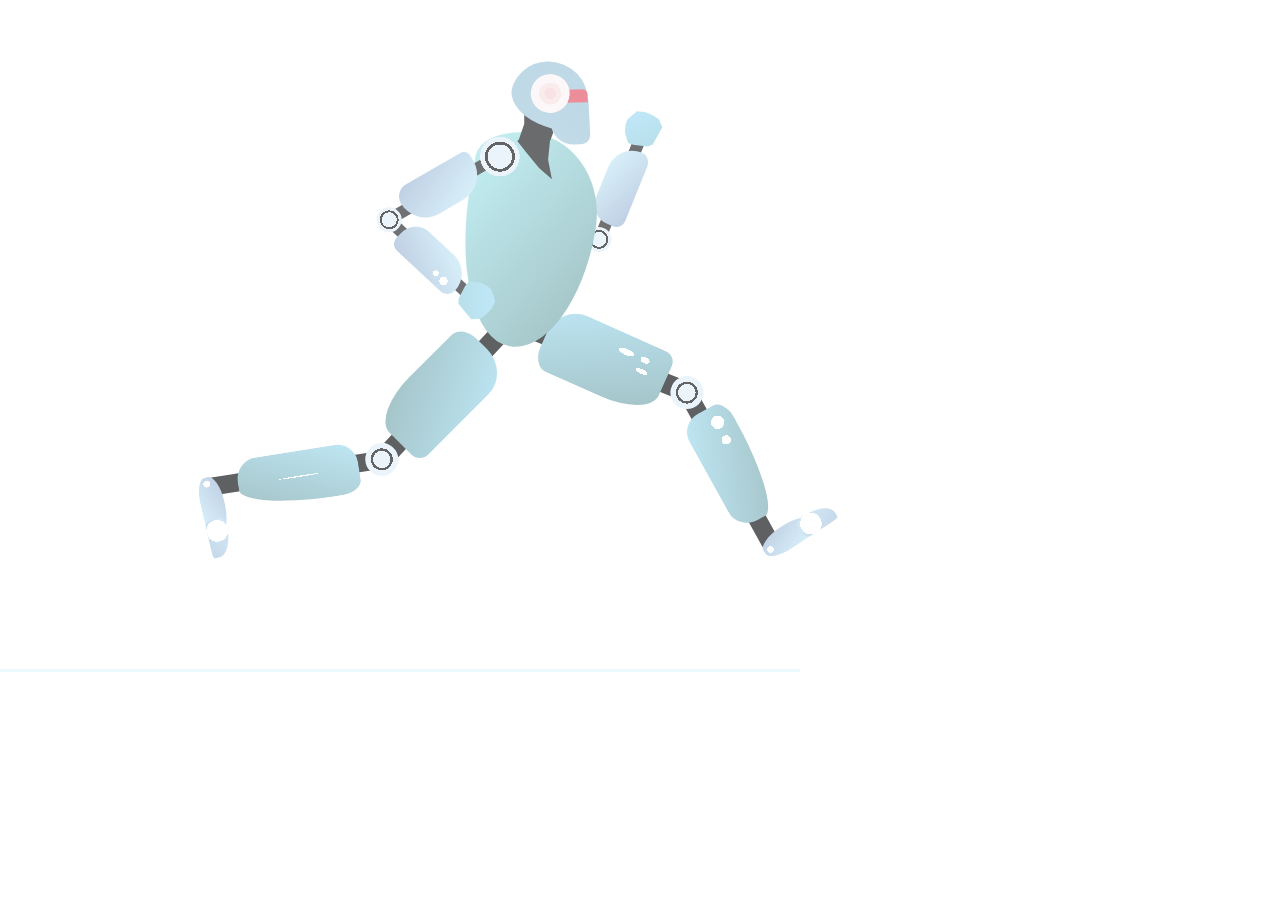
<file: 01_Humanoid/index.html>
<!DOCTYPE html>
<html lang="en">

<head>
  <meta charset="UTF-8">
  <meta http-equiv="X-UA-Compatible" content="IE=edge">
  <meta name="viewport" content="width=device-width, initial-scale=1.0">
  <link rel="stylesheet" href="./style.css">
  <link rel="stylesheet" href="./animation.css">
  <title>Humanoid Run Cycle</title>
</head>

<body class="page">
  <div class="frame">
    <div class="floor"></div>

    <div class="humanoid">
      <div class="humanoid__shoulder_right">
        <div class="humanoid__arm_right">
          <div class="humanoid__wrist_right"></div>
        </div>
      </div>

      <div class="humanoid__leg_right">
        <div class="humanoid__shin_right">
          <div class="humanoid__foot_right"></div>
        </div>
      </div>

      <div class="humanoid__leg_left">
        <div class="humanoid__shin_left">
          <div class="humanoid__foot_left"></div>
        </div>
      </div>

      <div class="humanoid__head">
        <div class="humanoid__helmet"></div>
        <div class="humanoid__visor"></div>
      </div>

      <div class="humanoid__shoulder_left">
        <div class="humanoid__arm_left">
          <div class="humanoid__wrist_left"></div>
        </div>
      </div>

    </div>
  </div>

</body>

</html>
</file>
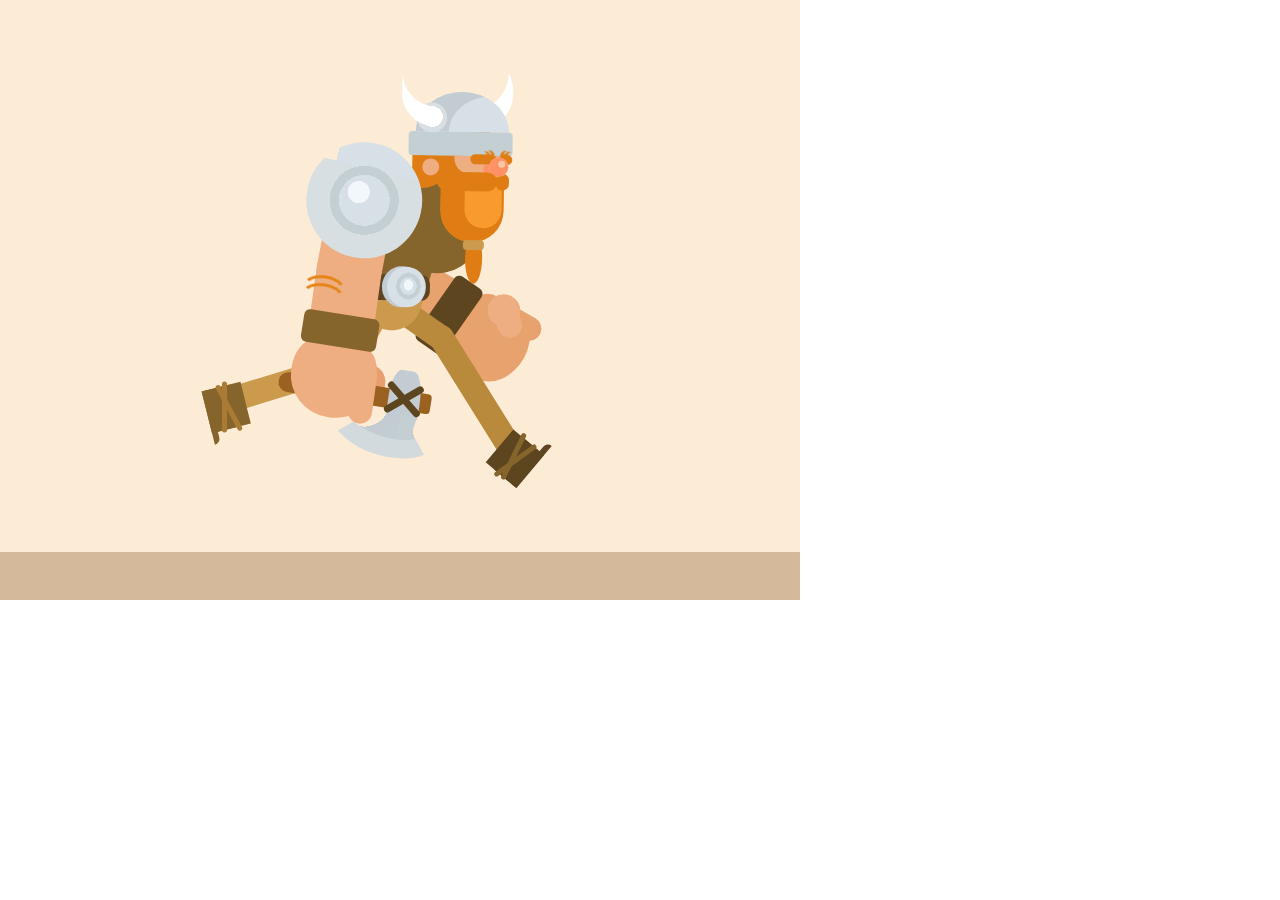
<file: 01_Viking/index.html>
<!DOCTYPE html>
<html lang="en">
  <head>
    <meta charset="UTF-8" />
    <meta http-equiv="X-UA-Compatible" content="IE=edge" />
    <meta name="viewport" content="width=device-width, initial-scale=1.0" />
    <link rel="stylesheet" href="./style.css" />
    <link rel="stylesheet" href="./animation.css" />
    <title>Viking</title>
  </head>

  <body class="page">
    <div class="frame">
      <div class="forest"></div>
      <div class="ground"></div>

      <div class="viking">
        <div class="viking__shoulder_right">
          <div class="viking__arm_right">
            <div class="viking__hand_right"></div>
          </div>
        </div>

        <div class="viking__leg_right">
          <div class="viking__shin_right">
            <div class="viking__foot_right">
              <div></div>
            </div>
          </div>
        </div>

        <div class="viking__leg_left">
          <div class="viking__shin_left">
            <div class="viking__foot_left">
              <div></div>
            </div>
          </div>
        </div>

        <div class="viking__belt"></div>

        <div class="viking__head">
          <div class="viking__beard">
            <div></div>
          </div>
          <div class="viking__helmet">
            <div></div>
          </div>
          <div class="viking__face">
            <div class="viking__brows"></div>
          </div>
        </div>

        <div class="viking__shoulder_left">
          <div class="viking__arm_left">
            <div class="viking__hand_left">
              <div class="viking__axe">
                <div></div>
              </div>
            </div>
          </div>
        </div>
      </div>
    </div>
  </body>
</html>
</file>
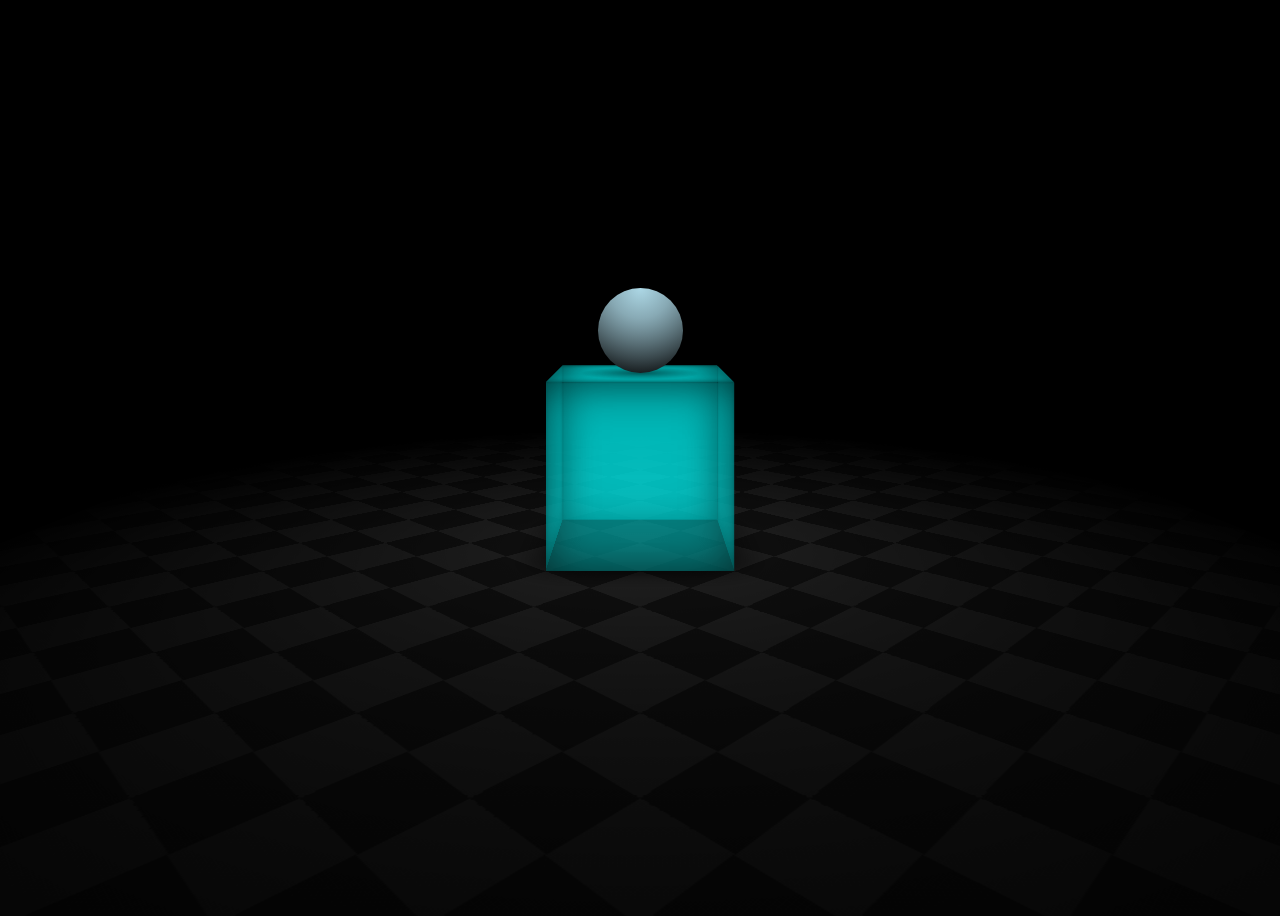
<file: 03_Figures/index.html>
<!DOCTYPE html>
<html class="page" lang="en">

<head>
  <meta charset="UTF-8">
  <meta http-equiv="X-UA-Compatible" content="IE=edge">
  <meta name="viewport" content="width=device-width, initial-scale=1.0">
  <title>3D Figures</title>
  <link rel="stylesheet" href="style.css">
</head>

<body class="page__body">
  <div class="frame">
    <div class="floor"></div>
    <div class="ball"></div>
    <div class="cube">
      <div class="front"></div>
      <div class="back"></div>
      <div class="left"></div>
      <div class="right"></div>
      <div class="top">
        <div class="ball-shadow"></div>
      </div>
      <div class="bottom"></div>
    </div>
  </div>
</body>

</html>
</file>
<file: 01_Humanoid/style.css>
* {
  padding: 0;
  margin: 0;
}

.frame {
  width: 800px;
  height: 672px;
  position: relative;
  --animation: 1.4s ease infinite;
}

.frame *,
.frame *::before,
.frame *::after {
  position: absolute;
  content: '';
}

.floor {
  top: auto;
  bottom: 0px;
  left: 0;
  width: 100%;
  height: 3px;
  background: #edfafd;
}

/* Body -start- */

.humanoid {
  top: 132px;
  left: 443px;
  width: 131px;
  height: 214px;
  transform-origin: bottom center;
  transform: rotate(10deg);
  animation: humanoid var(--animation);
}

.humanoid::before {
  top: 0;
  left: 0;
  width: 100%;
  height: 100%;
  background: linear-gradient(to right bottom, #c4f1f5, #a1c0c3);
  border-radius: 60px 79px 68px 70px / 35px 90px 134px 163px;
}

/* .humanoid::after {
  top: -98px;
  left: 0;
  width: 100%;
  height: 70%;
  background: #fff;
  border-radius: 74% 5% 50% 29% / 106% 43% 28% 0%;
  transform: rotate(279deg);
} */

/* Body -end- */

/* Hand left -start- */

.humanoid__shoulder_left {
  top: 27px;
  left: 19px;
  width: 12px;
  height: 135px;
  background: #6f7173;
  border-radius: 99em;
  transform-origin: top center;
  transform: rotate(50deg);
  animation: humanoidShoulderLeft var(--animation);
}

.humanoid__shoulder_left::before {
  top: 27px;
  left: -16px;
  width: 42px;
  height: 84px;
  border-radius: 10px 37px 36px 18px;
  background: linear-gradient(to left bottom, #dbf4fc, #becee3);
}

.humanoid__shoulder_left::after {
  top: -18px;
  left: -13px;
  width: 40px;
  height: 40px;
  border-radius: 50%;
  transform-origin: 20px 20px;
  background:
  radial-gradient(#ebf4fb 43%, #626465 43%, #626465 53%, transparent 0%),
  radial-gradient(#ebf4fb 70%, transparent 0%);
}

.humanoid__arm_left {
  top: 124px;
  left: 0px;
  width: 12px;
  height: 124px;
  background: #6f7173;
  border-radius: 99em;
  transform-origin: 6px 6px;
  transform: rotate(-107deg);
  animation: humanoidArmLeft var(--animation);
}

.humanoid__arm_left::before {
  top: 24px;
  left: -11px;
  width: 36px;
  height: 79px;
  border-radius: 10px 22px 27px 11px;
  background:
  radial-gradient(circle at 27% 81%, #fff 6%, transparent 0%),
  radial-gradient(circle at 28% 67%, #fff 5%, transparent 0%),
  linear-gradient(to left top, #dbf4fc, #becee3);
}

.humanoid__arm_left::after {
  top: -6px;
  left: -6px;
  width: 25px;
  height: 25px;
  border-radius: 50%;
  transform-origin: 20px 20px;
  background:
  radial-gradient(#ebf4fb 42%, #626465 42%, #626465 53%, transparent 0%),
  radial-gradient(#ebf4fb 100%, transparent 0%);
}

.humanoid__wrist_left {
  top: 107px;
  left: -11px;
  width: 36px;
  height: 35px;
  clip-path: polygon(60% 0, 71% -4%, 93% 24%, 103% 57%, 84% 93%, 55% 102%, 20% 96%, 2% 78%, 9% 21%, 21% 11%);
  background: linear-gradient(to left top, #c0e9fa, #b7dde7);
}

/* Hand left -end- */

/* Hand right -start- */

.humanoid__shoulder_right {
  top: 27px;
  left: 19px;
  width: 12px;
  height: 135px;
  background: #6f7173;
  border-radius: 99em;
  transform-origin: top center;
  transform: rotate(-59deg);
  z-index: -1;
  animation: humanoidShoulderRight var(--animation);
}

.humanoid__shoulder_right::before {
  top: 27px;
  left: -16px;
  width: 42px;
  height: 84px;
  border-radius: 10px 37px 36px 18px;
  background: linear-gradient(to left bottom, #dbf4fc, #becee3);
}

.humanoid__shoulder_right::after {
  top: -18px;
  left: -13px;
  width: 40px;
  height: 40px;
  border-radius: 50%;
  transform-origin: 20px 20px;
  background:
  radial-gradient(#ebf4fb 43%, #626465 43%, #626465 53%, transparent 0%),
  radial-gradient(#ebf4fb 70%, transparent 0%);
}

.humanoid__arm_right {
  top: 124px;
  left: 0px;
  width: 12px;
  height: 124px;
  background: #6f7173;
  border-radius: 99em;
  transform-origin: 6px 6px;
  transform: rotate(-109deg);
  animation: humanoidArmRight var(--animation);
}

.humanoid__arm_right::before {
  top: 24px;
  left: -11px;
  width: 36px;
  height: 79px;
  border-radius: 10px 22px 27px 11px;
  background: linear-gradient(to left top, #dbf4fc, #becee3);
}

.humanoid__arm_right::after {
  top: -6px;
  left: -6px;
  width: 25px;
  height: 25px;
  border-radius: 50%;
  transform-origin: 20px 20px;
  background:
  radial-gradient(#ebf4fb 42%, #626465 42%, #626465 53%, transparent 0%),
  radial-gradient(#ebf4fb 100%, transparent 0%);
}

.humanoid__wrist_right {
  top: 107px;
  left: -11px;
  width: 36px;
  height: 35px;
  clip-path: polygon(60% 0, 71% -4%, 93% 24%, 103% 57%, 84% 93%, 55% 102%, 20% 96%, 2% 78%, 9% 21%, 21% 11%);
  background: linear-gradient(to left top, #c0e9fa, #b7dde7);
}

/* Hand right -end- */

/* Leg left -start-  */

.humanoid__leg_left {
  top: 179px;
  left: 54px;
  width: 20px;
  height: 210px;
  background: #5f6061;
  border-radius: 99em;
  transform-origin: 10px 10px;
  transform: rotate(33deg);
  z-index: -2;
  animation: humanoidLegLeft var(--animation);
}

.humanoid__leg_left::before {
  top: 47px;
  left: -26px;
  width: 68px;
  height: 128px;
  border-radius: 21px 33px 12px 25px / 15px 31px 12px 53px;
  transform: rotate(2deg);
  background: linear-gradient(to bottom left, #bde6f4, #a2c1c4);
}

.humanoid__leg_left::after {
  top: 183px;
  left: -7px;
  width: 33px;
  height: 33px;
  border-radius: 50%;
  transform-origin: 20px 20px;
  background:
  radial-gradient(#ebf4fb 37%, #626465 37%, #626465 47%, transparent 0%),
  radial-gradient(#ebf4fb 100%, transparent 0%);
}

.humanoid__shin_left {
  top: 191px;
  left: 0;
  width: 18px;
  height: 189px;
  background: #5f6061;
  border-radius: 99em;
  transform-origin: 10px 10px;
  transform: rotate(38deg);
  animation: humanoidShinLeft var(--animation);
}

.humanoid__shin_left::before {
  top: 33px;
  left: -13px;
  width: 51px;
  height: 122px;
  border-radius: 27px 17px 27px 29px / 27px 27px 129px;
  background:
  radial-gradient(9% 111%, #fff 15%, transparent 0%),
  linear-gradient(to left top, #a3c2c5, #bfe7f5);
}

.humanoid__foot_left {
  top: 173px;
  left: -1px;
  width: 61px;
  height: 24px;
  border-radius: 49% 59% 32% 44%;
  background:
  radial-gradient(circle at 11% 56%, #fff 6%, transparent 0%),
  radial-gradient(circle at 84% 58%, #fff 15%, transparent 0%),
  linear-gradient(to left top, #dbf4fc, #becee3);
  transform-origin: left center;
  transform: rotate(-4deg);
  animation: humanoidFootLeft var(--animation);
}

.humanoid__foot_left::after {
  top: 3px;
  left: 41px;
  width: 40px;
  height: 21px;
  border-radius: 35% 100% 35% 24% / 62% 95% 13% 75%;
  background:
  radial-gradient(circle at 34% 51%, #fff 38%, transparent 0%),
  linear-gradient(to left top, #c6d8ea, #d4ebf6);
  transform-origin: 10px 10px;
  transform: rotate(0deg );
  animation: humanoidToeLeft var(--animation);
}

/* Leg left -end-  */

/* Leg right -start-  */

.humanoid__leg_right {
  top: 179px;
  left: 54px;
  width: 20px;
  height: 210px;
  background: #5f6061;
  border-radius: 99em;
  transform-origin: 10px 10px;
  transform: rotate(-78deg);
  z-index: -1;
  animation: humanoidLegRight var(--animation);
}

.humanoid__leg_right::before {
  top: 47px;
  left: -26px;
  width: 68px;
  height: 128px;
  border-radius: 21px 33px 12px 25px / 15px 31px 12px 53px;
  background:
  radial-gradient(farthest-side at 58% 80%, #fff 6%, transparent 0%),
  radial-gradient(closest-side at 75% 79%, #fff 18%, transparent 0%),
  radial-gradient(closest-side at 75% 63%, #fff 18%, transparent 0%),
  linear-gradient(to bottom left, #bde6f4, #a2c1c4);
  transform: rotate(2deg);
}

.humanoid__leg_right::after {
  top: 183px;
  left: -7px;
  width: 33px;
  height: 33px;
  border-radius: 50%;
  transform-origin: 20px 20px;
  background:
  radial-gradient(#ebf4fb 37%, #626465 37%, #626465 47%, transparent 0%),
  radial-gradient(#ebf4fb 100%, transparent 0%);
}

.humanoid__shin_right {
  top: 191px;
  left: 0;
  width: 18px;
  height: 189px;
  background: #5f6061;
  border-radius: 99em;
  transform-origin: 10px 10px;
  transform: rotate(39deg);
  animation: humanoidShinRight var(--animation);
}

.humanoid__shin_right::before {
  top: 33px;
  left: -13px;
  width: 51px;
  height: 122px;
  border-radius: 27px 17px 27px 29px / 27px 27px 129px;
  background:
  radial-gradient(circle at 67% 14%, #fff 6%, transparent 0%),
  radial-gradient(circle at 65% 30%, #fff 5%, transparent 0%),
  linear-gradient(to left top, #a3c2c5, #bfe7f5);
}

.humanoid__foot_right {
  top: 174px;
  left: -1px;
  width: 61px;
  height: 24px;
  border-radius: 49% 59% 32% 44%;
  background:
  radial-gradient(circle at 11% 56%, #fff 6%, transparent 0%),
  radial-gradient(circle at 84% 58%, #fff 15%, transparent 0%),
  linear-gradient(to left top, #dbf4fc, #becee3);
  transform-origin: left center;
  transform: rotate(-4deg);
  animation: humanoidFootRight var(--animation);
}

.humanoid__foot_right::after {
  top: 3px;
  left: 41px;
  width: 40px;
  height: 21px;
  border-radius: 35% 100% 35% 24% / 62% 95% 13% 75%;
  background:
  radial-gradient(circle at 34% 51%, #fff 38%, transparent 0%),
  linear-gradient(to left top, #c6d8ea, #d4ebf6);
  transform-origin: 10px 10px;
  transform: rotate(0deg );
  animation: humanoidToeRight var(--animation);
}

/* Leg right -end-  */

/* Head -start- */

.humanoid__head {
  top: -81px;
  left: 14px;
  width: 90px;
  height: 125px;
  transform-origin: bottom left;
  transform: rotate(6deg );
  animation: humanoidHead var(--animation);
}

.humanoid__head::before {
  top: 56px;
  left: 14px;
  width: 58px;
  height: 67px;
  background: #696b6d;
  clip-path: polygon(14% 0, 75% 7%, 70% 40%, 74% 67%, 88% 94%, 62% 82%, 35% 64%, 15% 50%, 17% 48%, 20% 23%);
  transform-origin: bottom left;
  transform: rotate(-3deg);
  z-index: 1;
}

.humanoid__helmet {
  top: 3px;
  left: 2px;
  width: 78px;
  height: 64px;
  background: linear-gradient(to bottom right, #bed8e5, #c2dbe9);
  border-radius: 50% 50% 45% 50% / 60% 63% 40% 40%;
  transform-origin: center;
  transform: rotate(7deg);
  z-index: 1;
  animation: humanoidHelmet var(--animation);
}

.humanoid__helmet::before {
  top: 30px;
  left: 43px;
  width: 47px;
  height: 39px;
  background: linear-gradient(to bottom right, #bed8e5, #c2dbe9);
  border-radius: 3px 9px 23px 18px;
  transform: rotate(64deg);
}

.humanoid__visor {
  top: 15px;
  left: 20px;
  width: 39px;
  height: 39px;
}

.humanoid__visor::before {
  top: -9px;
  left: 34.56px;
  width: 13px;
  height: 20px;
  background: #eb8e99;
  border-radius: 5px 0px 0px 0px;
  transform-origin: bottom left;
  transform: rotate(73deg);
  z-index: 1;
  animation: humanoidVisorSight var(--animation);
}

.humanoid__visor::after {
  top: 0px;
  left: 0px;
  width: 39px;
  height: 39px;
  background:
  radial-gradient(circle at 50% 50%, #f8e2e5 21%, transparent 0%),
  radial-gradient(circle at 50% 50%, #faeced 40%, transparent 0%),
  linear-gradient(to left top, #fcf7f8, #fcf8fa);
  border-radius: 50%;
  z-index: 1;
  animation: humanoidVisorCircle var(--animation);
}

/* Head -end- */
</file>
<file: 01_Humanoid/animation.css>
/* Body */

@keyframes humanoid {
  0%, 100% {transform: translate(0px, 11px) rotate(10deg)}
  10% {transform: translate(0px, 0px) rotate(9deg)}
  20% {transform: translate(0px, 0px) rotate(10deg)}
  30% {transform: translate(-2px, 11px) rotate(13deg)}
  40% {transform: translate(-11px, 64px) rotate(18deg)}
  50% {transform: translate(-9px, 22px) rotate(16deg)}
  60% {transform: translate(0px, 4px) rotate(11deg)}
  70% {transform: translate(1px, 0px) rotate(9deg)}
  80% {transform: translate(-9px, 9px) rotate(14deg)}
  90% {transform: translate(-6px, 60px) rotate(14deg)}
}

/* Head */

@keyframes humanoidHead {
  0%, 100% {transform: rotate(6deg)}
  10% {transform: rotate(3deg)}
  20% {transform: rotate(0deg)}
  30%, 80% {transform: rotate(7deg)}
  40%, 90% {transform: rotate(10deg)}
  50% {transform: rotate(8deg)}
  60% {transform: rotate(3deg)}
  70% {transform: rotate(1deg)}
}

@keyframes humanoidHelmet {
  0%, 100% {transform: rotate(14deg)}
  10% {transform: rotate(13deg)}
  20% {transform: rotate(12deg)}
  30% {transform: rotate(14deg)}
  40% {transform: rotate(17deg)}
  50% {transform: rotate(19deg)}
  60% {transform: rotate(16deg)}
  70% {transform: rotate(12deg)}
  80% {transform: rotate(8deg)}
  90% {transform: rotate(5deg)}
}

@keyframes humanoidVisorSight {
  0%, 100% {transform: rotate(73deg); background: #f3cfd3}
  10% {transform: rotate(73deg); background: #f2c9ce}
  20% {transform: rotate(73deg); background: #f6d8dc}
  30%, 80% {transform: rotate(73deg); background: #fff}
  40%, 90% {transform: rotate(73deg); background: #faeced}
  50% {transform: rotate(73deg); background: #efbbc1}
  60%, 70% {transform: rotate(73deg); background: #ed9da6}
}

@keyframes humanoidVisorCircle {
  0%, 100% {background: radial-gradient(circle at 50% 50%, #f3cfd3 40%, transparent 0%), radial-gradient(circle at 50% 50%, #f6dcdf 60%, transparent 0%), linear-gradient(to left top, #fcf7f8, #fcf8fa)}
  10% {background: radial-gradient(circle at 50% 50%, #f2c9ce 35%, transparent 0%), radial-gradient(circle at 50% 50%, #faeced 60%, transparent 0%), linear-gradient(to left top, #fcf7f8, #fcf8fa)}
  20% {background: radial-gradient(circle at 50% 50%, #f8e2e5 33%, transparent 0%), radial-gradient(circle at 50% 50%, #faeced 60%, transparent 0%), linear-gradient(to left top, #fcf7f8, #fcf8fa)}
  30%, 80% {background: radial-gradient(circle at 50% 50%, #f8e2e5 2%, transparent 0%), radial-gradient(circle at 50% 50%, #faf1f2 60%, transparent 0%), linear-gradient(to left top, #fcf7f8, #fcf8fa)}
  40%, 90% {background: radial-gradient(circle at 50% 50%, #f8e2e5 2%, transparent 0%), radial-gradient(circle at 50% 50%, #faf1f2 60%, transparent 0%), linear-gradient(to left top, #fcf7f8, #fcf8fa)}
  50% {background: radial-gradient(circle at 50% 50%, #f8e2e5 5%, transparent 0%), radial-gradient(circle at 50% 50%, #faeced 40%, transparent 0%), linear-gradient(to left top, #fcf7f8, #fcf8fa)}
  60%, 70% {background: radial-gradient(circle at 50% 50%, #f8e2e5 21%, transparent 0%), radial-gradient(circle at 50% 50%, #faeced 40%, transparent 0%), linear-gradient(to left top, #fcf7f8, #fcf8fa)}
}

/* Hand left */

@keyframes humanoidShoulderLeft {
  0%, 100% {transform: rotate(7deg)}
  10% {transform: rotate(-37deg)}
  20% {transform: rotate(-57deg)}
  30% {transform: rotate(-59deg)}
  40% {transform: rotate(-20deg)}
  50% {transform: rotate(18deg)}
  60% {transform: rotate(34deg)}
  70% {transform: rotate(46deg)}
  80% {transform: rotate(49deg)}
  90% {transform: rotate(36deg)}
}

@keyframes humanoidArmLeft {
  0%, 100% {transform: rotate(-94deg)}
  10% {transform: rotate(-103deg)}
  20% {transform: rotate(-108deg)}
  30% {transform: rotate(-101deg)}
  40%, 90% {transform: rotate(-90deg)}
  50% {transform: rotate(-93deg)}
  60% {transform: rotate(-99deg)}
  70% {transform: rotate(-107deg)}
  80% {transform: rotate(-102deg)}
}

/* Hand right  */

@keyframes humanoidShoulderRight {
  0%, 100% {transform: rotate(25deg)}
  10% {transform: rotate(43deg)}
  20% {transform: rotate(48deg)}
  30% {transform: rotate(50deg)}
  40% {transform: rotate(27deg)}
  50% {transform: rotate(-3deg)}
  60% {transform: rotate(-23deg)}
  70% {transform: rotate(-52deg)}
  80% {transform: rotate(-59deg)}
  90% {transform: rotate(-5deg)}
}

@keyframes humanoidArmRight {
  0%, 100% {transform: rotate(-92deg)}
  10% {transform: rotate(-105deg)}
  20% {transform: rotate(-107deg)}
  30% {transform: rotate(-103deg)}
  40% {transform: rotate(-90deg)}
  50% {transform: rotate(-95deg)}
  60% {transform: rotate(-101deg)}
  70% {transform: rotate(-105deg)}
  80% {transform: rotate(-108deg)}
  90% {transform: rotate(-88deg)}
}

/* Leg left */

@keyframes humanoidLegLeft {
  0%, 100% {transform: rotate(-11deg)}
  10% {transform: rotate(-78deg)}
  20% {transform: rotate(-80deg)}
  30% {transform: rotate(-55deg)}
  40% {transform: rotate(-74deg)}
  50% {transform: rotate(-42deg)}
  60% {transform: rotate(-19deg)}
  70% {transform: rotate(34deg)}
  80% {transform: rotate(24deg)}
  90% {transform: rotate(27deg)}
}

@keyframes humanoidShinLeft {
  0%, 100% {transform: rotate(127deg)}
  10% {transform: rotate(86deg)}
  20% {transform: rotate(46deg)}
  30% {transform: rotate(-1deg)}
  40% {transform: rotate(60deg)}
  50% {transform: rotate(57deg)}
  60% {transform: rotate(51deg)}
  70% {transform: rotate(2deg)}
  80% {transform: rotate(69deg)}
  90% {transform: rotate(100deg)}
}

@keyframes humanoidFootLeft {
  0%, 100% {transform: rotate(14deg)}
  10%, 80% {transform: rotate(5deg)}
  20% {transform: rotate(-20deg)}
  30% {transform: rotate(24deg)}
  40% {transform: rotate(-6deg)}
  50% {transform: rotate(-32deg)}
  60% {transform: rotate(-20deg)}
  70% {transform: rotate(-4deg)}
  90% {transform: rotate(4deg)}
}

@keyframes humanoidToeLeft {
  0%, 10%, 20%, 30%, 40%, 50%, 70%, 80%, 90%, 100% {transform: rotate(0deg)}
  60% {transform: rotate(-18deg)}
}

/* Leg right */

@keyframes humanoidLegRight {
  0%, 100% {transform: rotate(-23deg)}
  10% {transform: rotate(11deg)}
  20% {transform: rotate(37deg)}
  30% {transform: rotate(26deg)}
  40% {transform: rotate(24deg)}
  50% {transform: rotate(3deg)}
  60% {transform: rotate(-50deg)}
  70% {transform: rotate(-81deg)}
  80% {transform: rotate(-56deg)}
  90% {transform: rotate(-65deg)}
}

@keyframes humanoidShinRight {
  0%, 100% {transform: rotate(47deg)}
  10% {transform: rotate(22deg)}
  20% {transform: rotate(15deg)}
  30% {transform: rotate(69deg)}
  40% {transform: rotate(98deg)}
  50% {transform: rotate(119deg)}
  60% {transform: rotate(129deg)}
  70% {transform: rotate(62deg)}
  80% {transform: rotate(0deg)}
  90% {transform: rotate(72deg)}
}

@keyframes humanoidFootRight {
  0%, 100% {transform: rotate(-34deg)}
  10% {transform: rotate(0deg)}
  20% {transform: rotate(-4deg)}
  30% {transform: rotate(8deg)}
  40% {transform: rotate(5deg)}
  50%, 60% {transform: rotate(10deg)}
  70% {transform: rotate(-4deg)}
  80% {transform: rotate(21deg)}
  90% {transform: rotate(-23deg)}
}

@keyframes humanoidToeRight {
  0%, 20%, 30%, 40%, 50%, 60%, 70%, 80%, 90%, 100% {transform: rotate(0deg)}
  10% {transform: rotate(-40deg)}
}
</file>
<file: 01_Viking/style.css>
* {
  padding: 0;
  margin: 0;
}

.frame {
  width: 800px;
  height: 600px;
  position: relative;
  background: #fcebd5;
  --animation: 1s ease infinite;
}

.frame *,
.frame *::before,
.frame *::after {
  position: absolute;
  content: '';
}

/* Шаблон */

/* .frame *,
.frame *::before,
.frame *::after {
  top: 0;
  left: 0;
  width: 20px;
  height: 20px;
  border-radius: 0px 0px 0px 0px;
  background: transparent;
  transform-origin: center;
  transform: rotate(0deg);
} */

/* Шаблон */

.ground {
  top: auto;
  bottom: 0;
  left: 0;
  width: 100%;
  height: 48px;
  background: #d4ba9a;
}

/* Body -start- */

.viking {
  top: 166px;
  left: 353px;
  width: 60px;
  height: 163px;
  transform-origin: bottom center;
  transform: rotate(17deg);
  animation: vikingBody var(--animation);
}

.viking::before {
  top: 0;
  left: 0;
  width: 100%;
  height: 100%;
  border-radius: 30px 30px 30px 30px;
  background: linear-gradient(-17deg, #cb9a4d 28%, #86652c 0%);
}

.viking::after {
  top: 0;
  left: -5px;
  width: 102px;
  height: 96px;
  border-radius: 10px 30px 45px 17px;
  background: #86652c;
}

/* Body -end- */

/* Belt -start- */

.viking__belt {
  top: 117px;
  left: -9px;
  width: 71px;
  height: 26px;
  border-radius: 9px;
  background: #5d4520;
  transform-origin: top left;
  transform: rotate(-16deg);
}

.viking__belt::before {
  top: -8px;
  left: 28px;
  width: 39px;
  height: 41px;
  border-radius: 50%;
  background:
  radial-gradient(ellipse at 55% 38%, #f2f7fb 15%, transparent 0%) 0px 3px,
  radial-gradient(ellipse at 55% 43%, #d7dfe7 27%, #c3cfd3 27%, #c3cfd3 40%, transparent 0%) 0px 2px, #d7dfe7;
  box-shadow: -5px 0px #c3cbd3;
}

/* Belt -end- */

/* Hand left -start- */

.viking__shoulder_left {
  top: 0;
  left: -63px;
  width: 65px;
  height: 150px;
  border-radius: 99em;
  background: #efae82;
  transform-origin: 30px 13px;
  transform: rotate(-6deg );
  z-index: 1;
  animation: vikingShoulderLeft var(--animation);
}

.viking__shoulder_left::after {
  top: -12px;
  left: -24px;
  width: 116px;
  height: 116px;
  border-radius: 50%;
  background:
  radial-gradient(circle at 44% 44%, #f2f7fb 12%, transparent 0%),
  radial-gradient(#d7dfe7 31%, #c3cfd3 31%, #c3cfd3 42%, transparent 0%),
  linear-gradient(3deg, #d7dfe3 76%, transparent 0%),
  linear-gradient(-87deg, #d7dfe7 80%, transparent 0%);
  transform: translate(-12px -12px) rotate(15deg);
}

.viking__arm_left {
  top: 84px;
  left: 0;
  width: 65px;
  height: 140px;
  border-radius: 99em;
  background: #efae82;
  transform-origin: 33px 33px;
  transform: rotate(-3deg);
  animation: vikingArmLeft var(--animation);
}

.viking__arm_left::before {
  top: 42px;
  left: -14px;
  width: 42px;
  height: 29px;
  border-radius: 50%;
  border: 3px solid transparent;
  border-top-color: #e68416;
  filter: drop-shadow(0px 8px #e68416);
}

.viking__arm_left::after {
  top: 78px;
  left: -6px;
  width: 76px;
  height: 33px;
  border-radius: 6px;
  background: #86652c;
  transform: rotate(1deg);
}

.viking__hand_left {
  top: 124px;
  left: 67px;
  width: 17px;
  height: 37px;
  border-radius: 0px 25px 0px 0px;
  background: #e89f6f;
  z-index: -1;
}

.viking__hand_left::before {
  top: 0;
  left: -16px;
  width: 24px;
  height: 60px;
  border-radius: 99em;
  background: #efae82;
}

.viking__hand_left::after {
  top: -16px;
  left: -78px;
  width: 85px;
  height: 74px;
  border-radius: 18px 17px 42px 43px / 30px 25px 32px 42px;
  background: #efae82;
}

.viking__axe {
  top: 20px;
  left: -89px;
  width: 154px;
  height: 20px;
  border-radius: 10px 4px 4px 10px;
  background: #9a6120;
  transform: rotate(1deg);
  z-index: -1;
}

.viking__axe::before {
  top: -20px;
  left: 111px;
  width: 32px;
  height: 63px;
  border-radius: 12px 13px 9px 8px / 31px 40px 37px 40px;
  background: #c3cbd3;
}

.viking__axe > div {
  top: 0px;
  left: 56px;
  width: 77px;
  height: 30px;
  border: 19px solid transparent;
  border-bottom-color: #d2dadd;
  border-radius: 50%;
  background:
  radial-gradient(circle at 139% 30%, transparent 50%, #c3cfd3 0%) 50px 3px / 25px 26px no-repeat,
  radial-gradient(circle at 8% 1%, transparent 46%, #c3cbd3 0%) 7px 1px / 50px 30px no-repeat;
  transform: rotate(7deg);
}

.viking__axe > div::before {
  top: -34px;
  left: 45px;
  width: 7px;
  height: 45px;
  border-radius: 99em;
  background: #5d4520;
  transform: rotate(44deg);
}

.viking__axe > div::after {
  top: -34px;
  left: 45px;
  width: 7px;
  height: 45px;
  border-radius: 99em;
  background: #5d4520;
  transform: rotate(123deg);
}

/* Hand left -end- */

/* Hand right -start- */

.viking__shoulder_right {
  top: 0px;
  left: -1px;
  width: 65px;
  height: 150px;
  border-radius: 99em;
  background: #e7a26d;
  transform-origin: 30px 13px;
  transform: rotate(-4deg);
  z-index: -1;
  animation: vikingShoulderRight var(--animation);
}

.viking__arm_right {
  top: 84px;
  left: 0;
  width: 65px;
  height: 140px;
  border-radius: 99em;
  background: #e7a26d;
  transform-origin: 33px 33px;
  transform: rotate(-73deg);
  animation: vikingArmRight var(--animation);
}

.viking__arm_right::after {
  top: 68px;
  left: -8px;
  width: 78px;
  height: 33px;
  border-radius: 6px;
  background: #5d4520;
  transform: rotate(5deg);
}

.viking__hand_right {
  top: 100px;
  left: -10px;
  width: 81px;
  height: 71px;
  border-radius: 20% 20% 59% 60% / 50% 30% 60% 50%;
  background: #e7a26d;
}

.viking__hand_right::before {
  top: 14px;
  left: 57px;
  width: 24px;
  height: 59px;
  border-radius: 20px;
  background: #e7a26d;
}

.viking__hand_right::after {
  top: 6px;
  left: 73px;
  width: 34px;
  height: 46px;
  border-radius: 20px;
  background:
  radial-gradient(circle at 60% 70%, #efae82 32%, transparent 0%),
  radial-gradient(circle at 52% 35%, #efae82 47%, transparent 0%),
  linear-gradient(0deg, #efae82 100%, transparent) 8px 18px / 24px 15px no-repeat;
  transform-origin: top left;
  transform: rotate(49deg);
}

/* Hand right -end- */

/* Leg left -start-  */

.viking__leg_left {
  top: 136px;
  left: 11%;
  width: 25px;
  height: 83px;
  border-radius: 99em;
  background: #cb9a4d;
  transform-origin: 13px 13px;
  transform: rotate(12deg);
  animation: vikingLegLeft var(--animation);
}

.viking__shin_left {
  top: 59px;
  left: 0px;
  width: 25px;
  height: 154px;
  border-radius: 99em;
  background: #cb9a4d;
  transform-origin: 13px 13px;
  transform: rotate(44deg);
  animation: vikingShinLeft var(--animation);
}

.viking__foot_left {
  top: 123px;
  left: -2px;
  width: 43px;
  height: 40px;
  background: #86652c;
  transform-origin: top center;
  transform: rotate(3deg);
  animation: vikingBootLeft var(--animation);
}

.viking__foot_left::before {
  top: 11px;
  left: 0px;
  width: 43px;
  height: 25px;
  background: #86652c;
  transform-origin: bottom left;
  transform: skewY(0deg);
  animation: vikingBootPartLeft var(--animation);
}

.viking__foot_left::after {
  top: 34px;
  left: 0px;
  width: 55px;
  height: 6px;
  border-radius: 0px 8px 0px 0px;
  background: #86652c;
  transform-origin: top left;
  transform: rotate(0deg);
  animation: vikingFootLeft var(--animation);
}

.viking__foot_left > div::before {
  top: -8px;
  left: 20px;
  width: 5px;
  height: 51px;
  border-radius: 99em;
  background: #aa7b35;
  transform: rotate(76deg);
}

.viking__foot_left > div::after {
  top: -4px;
  left: 18px;
  width: 5px;
  height: 51px;
  border-radius: 99em;
  background: #aa7b35;
  transform: rotate(-76deg);
}

/* Leg left -end-  */

/* Leg right -start-  */

.viking__leg_right {
  top: 123px;
  left: 34%;
  width: 25px;
  height: 83px;
  border-radius: 99em;
  background: #ba8a3c;
  transform-origin: 13px 13px;
  transform: rotate(-72deg);
  z-index: -1;
  animation: vikingLegRight var(--animation);
}

.viking__shin_right {
  top: 59px;
  left: 0px;
  width: 25px;
  height: 154px;
  border-radius: 99em;
  background: #b9893c;
  transform-origin: 13px 13px;
  transform: rotate(23deg);
  animation: vikingShinRight var(--animation);
}

.viking__foot_right {
  top: 135px;
  left: -17px;
  width: 43px;
  height: 40px;
  background: #5d4520;
  transform-origin: top center;
  transform: rotate(-18deg);
  animation: vikingBootRight var(--animation);
}

.viking__foot_right::before {
  top: 11px;
  left: 0px;
  width: 43px;
  height: 25px;
  background: #5d4520;
  transform-origin: bottom left;
  transform: skewY(0deg);
  animation: vikingBootPartRight var(--animation);
}

.viking__foot_right::after {
  top: 34px;
  left: 0px;
  width: 55px;
  height: 6px;
  border-radius: 0px 8px 0px 0px;
  background: #5d4520;
  transform-origin: top left;
  transform: rotate(0deg);
  animation: vikingFootRight var(--animation);
}

.viking__foot_right > div::before {
  top: -8px;
  left: 20px;
  width: 5px;
  height: 51px;
  border-radius: 99em;
  background: #86652c;
  transform: rotate(76deg);
}

.viking__foot_right > div::after {
  top: -4px;
  left: 18px;
  width: 5px;
  height: 51px;
  border-radius: 99em;
  background: #86652c;
  transform: rotate(-76deg);
}

/* Leg right -end-  */

/* Head -start- */

.viking__head {
  top: -15px;
  left: 15px;
  width: 92px;
  height: 30px;
  background: #df7d14;
  transform-origin: bottom left;
  transform: rotate(-16deg);
  z-index: 1;
  animation: vikingHead var(--animation);
}

.viking__head::after {
  top: 5px;
  left: 10px;
  width: 17px;
  height: 17px;
  border-radius: 50%;
  background: #efae82;
}

/* Head -end- */

/* Face -start- */

.viking__face {
  top: 2px;
  left: 42px;
  width: 48px;
  height: 18px;
  border-radius: 0 0 0 16px;
  background: #efae82;
}

.viking__face::before {
  top: 8px;
  left: 29px;
  width: 16px;
  height: 10px;
  border-radius: 99em;
  background: #ff9265;
}

.viking__face::after {
  top: 1px;
  left: 35px;
  width: 19px;
  height: 19px;
  border-radius: 50%;
  box-shadow: inset 3px -3px 0 6px #ff9265;
  background: #fac7a6;
}

/* Face -end- */

/* Brows -start- */

.viking__brows {
  top: -2px;
  left: 16px;
  width: 26px;
  height: 10px;
  border-radius: 99em;
  background: #df7d14;
}

.viking__brows::before{
  top: -3px;
  left: 7px;
  width: 10px;
  height: 10px;
  border-radius: 50%;
  box-shadow: 3px 0 #df7d14;
  filter: drop-shadow(4px -1px #df7d14);
  -webkit-box-reflect: left -40px;
}

.viking__brows::after {
  top: 0;
  left: 29px;
  width: 13px;
  height: 10px;
  border-radius: 99em;
  background: #df7d14;
  transform: rotate(13deg);
}

/* Brows -end- */

/* Beard -start- */

.viking__beard {
  top: 17px;
  left: -11px;
  width: 38px;
  height: 18px;
  border-radius: 50%;
  box-shadow: inset -30px -6px #df7d14;
}

.viking__beard::before {
  top: 1px;
  left: 36px;
  width: 60px;
  height: 19px;
  border-radius: 99em;
  background: #df7d14;
  z-index: 1;
}

.viking__beard::after {
  top: 2px;
  left: 95px;
  width: 13px;
  height: 17px;
  border-radius: 99em;
  background: #df7d14;
}

.viking__beard > div {
  top: -26px;
  left: 40px;
  width: 63px;
  height: 115px;
  border-radius: 99em;
  box-shadow: inset 11px -1px 0 13px #df7d14;
  background: linear-gradient(-7deg, #f89a2e 60%, transparent 0%);
  transform-origin: top center;
  transform: translateY(-18px);
  animation: vikingBeard var(--animation);
}

.viking__beard > div::before {
  top: 123px;
  left: 9px;
  width: 50px;
  height: 17px;
  border-radius: 50%;
  background: #df7d14;
  transform: rotate(90deg);
}

.viking__beard > div::after {
  top: 113px;
  left: 23px;
  width: 21px;
  height: 10px;
  border-radius: 4px;
  background: #cb9a4d;
}

/* Beard -end- */

/* Helmet -start- */

.viking__helmet {
  top: -22px;
  left: -4px;
  width: 104px;
  height: 24px;
  border-radius: 4px;
  background: #c3cfd3;
  transform: rotate(0deg);
}

.viking__helmet::before {
  top: -80px;
  left: 24px;
  width: 80px;
  height: 80px;
  border-radius: 40px 40px 40px 0;
  background: transparent;
  box-shadow: inset -5px -20px #fff;
}

.viking__helmet::after {
  top: -64px;
  left: -9px;
  width: 34px;
  height: 59px;
  border-radius: 0 0 0 100px;
  box-shadow: inset 0 -20px #fff;
  transform-origin: bottom right;
  transform: rotate(2deg);
}

.viking__helmet > div {
  top: -40px;
  left: 7px;
  width: 93px;
  height: 40px;
  border-radius: 50% 50% 0 0 / 100% 100% 0 0;
  box-shadow: inset 31px 2px 0 2px #c3cbd3;
  background: #d7dfe7;
}

.viking__helmet > div::before {
  top: 11px;
  left: 1px;
  width: 30px;
  height: 30px;
  border-radius: 50%;
  background: radial-gradient(circle at 51% 47%, #fff 47%, #d7dfe3 0%);
}

/* Helmet -end- */
</file>
<file: 01_Viking/animation.css>
/* Body */

@keyframes vikingBody {
  0%, 100% {transform: rotate(17deg)}
  10% {transform: translate(0px, 20px) rotate(17deg)}
  20% {transform: translate(0px, 48px) rotate(17deg)}
  30% {transform: translate(1px, 32px) rotate(17deg)}
  40% {transform: translate(1px, 7px) rotate(17deg)}
  50% {transform: translate(0px, 1px) rotate(17deg)}
  60% {transform: translate(0px, 18px) rotate(17deg)}
  70% {transform: translate(0px, 50px) rotate(17deg)}
  80% {transform: translate(1px, 25px) rotate(17deg)}
  90% {transform: translate(0px, 5px) rotate(17deg)}
}

/* Head */

@keyframes vikingHead {
  0%, 100% {transform: rotate(-16deg)}
  10% {transform: rotate(-21deg)}
  20% {transform: translate(3px, 1px) rotate(-13deg)}
  30% {transform: translate(6px, 0px) rotate(-9deg)}
  40% {transform: translate(2px, -2px) rotate(-9deg)}
  50% {transform: translate(0px, -2px) rotate(-16deg)}
  60% {transform: translate(-2px, 4px) rotate(-22deg)}
  70% {transform: translate(0px, 0px) rotate(-16deg)}
  80% {transform: translate(2px, -4px) rotate(-6deg)}
  90% {transform: translate(1px, -2px) rotate(-13deg)}
}

@keyframes vikingBeard {
  0%, 100% {transform: translateY(-18px)}
  10%, 80% {transform: translateY(-5px)}
  20% {transform: translateY(-3px)}
  30% {transform: translateY(-2px)}
  40% {transform: translateY(-11px)}
  50% {transform: translateY(-17px)}
  60% {transform: translateY(-4px)}
  70% {transform: translateY(-1px)}
  90% {transform: translateY(-15px)}
}

/* Hand left */

@keyframes vikingShoulderLeft {
  0%, 100% {transform: rotate(-6deg)}
  10% {transform: translate(-7px, 5px) rotate(-33deg)}
  20% {transform: translate(0px, 7px) rotate(-39deg)}
  30% {transform: translate(2px, 2px) rotate(-33deg)}
  40% {transform: translate(1px, 1px) rotate(-20deg)}
  50% {transform: translate(0px, 0px) rotate(-5deg)}
  60% {transform: translate(2px, 4px) rotate(17deg)}
  70% {transform: translate(5px, 4px) rotate(28deg)}
  80% {transform: translate(7px, -1px) rotate(20deg)}
  90% {transform: translate(0px, -3px) rotate(2deg)}
}

@keyframes vikingArmLeft {
  0%, 90%, 100% {transform: rotate(-3deg)}
  10% {transform: rotate(-11deg)}
  20% {transform: rotate(-29deg)}
  30% {transform: rotate(-37deg)}
  40% {transform: rotate(-48deg)}
  50% {transform: rotate(-53deg)}
  60% {transform: rotate(-43deg)}
  70% {transform: rotate(-25deg)}
  80% {transform: rotate(-12deg)}
}

/* Hand right */

@keyframes vikingShoulderRight {
  0%, 100% {transform: rotate(-4deg)}
  10% {transform: translate(-2px, -7px) rotate(24deg)}
  20% {transform: translate(16px, 7px) rotate(46deg)}
  30% {transform: translate(1px, -6px) rotate(31deg)}
  40% {transform: translate(2px, 2px) rotate(19deg)}
  50% {transform: translate(2px, 2px) rotate(0deg)}
  60% {transform: translate(12px, 9px) rotate(-23deg)}
  70% {transform: translate(15px, 6px) rotate(-35deg)}
  80% {transform: translate(15px, 6px) rotate(-22deg)}
  90% {transform: translate(2px, 3px) rotate(-13deg)}

}

@keyframes vikingArmRight {
  0%, 80%, 90%, 100% {transform: rotate(-73deg)}
  10% {transform: rotate(-63deg)}
  20% {transform: rotate(-49deg)}
  30% {transform: rotate(-23deg)}
  40%, 50% {transform: rotate(-21deg)}
  60% {transform: rotate(-41deg)}
  70% {transform: rotate(-60deg)}
}

/* Leg Left */

@keyframes vikingLegLeft {
  0%, 100% {transform: rotate(12deg)}
  10% {transform: translate(6px, -9px) rotate(-19deg)}
  20% {transform: translate(18px, -10px) rotate(-73deg)}
  30% {transform: translate(28px, -12px) rotate(-97deg)}
  40% {transform: translate(28px, -12px) rotate(-94deg)}
  50% {transform: translate(28px, -12px) rotate(-72deg)}
  60% {transform: translate(27px, -15px) rotate(-60deg)}
  70% {transform: translate(15px, -14px) rotate(-61deg)}
  80% {transform: translate(5px, -7px) rotate(-29deg)}
  90% {transform: translate(-5px, -7px) rotate(-3deg)}
}

@keyframes vikingShinLeft {
  0%, 100% {transform: rotate(44deg)}
  10% {transform: rotate(88deg)}
  20% {transform: rotate(132deg)}
  30% {transform: rotate(116deg)}
  40% {transform: rotate(69deg)}
  50% {transform: rotate(21deg)}
  60% {transform: rotate(27deg)}
  70% {transform: rotate(55deg)}
  80% {transform: rotate(57deg)}
  90% {transform: rotate(54deg)}
}

@keyframes vikingBootLeft {
  0%, 100% {transform: rotate(3deg)}
  10%, 20% {transform: translate(0px, 4px) rotate(2deg)}
  30% {transform: translate(-6px, 3px) rotate(-5deg)}
  40% {transform: translate(-12px, 4px) rotate(-12deg)}
  50% {transform: translate(-16px, 6px) rotate(-15deg)}
  60% {transform: translate(-14px, 4px) rotate(-17deg)}
  70% {transform: translate(-10px, 10px) rotate(-10deg)}
  80% {transform: translate(-4px, 7px) rotate(-5deg)}
  90% {transform: translate(-2px, 8px) rotate(3deg)}
}

@keyframes vikingBootPartLeft {
  0%, 50%, 60%, 70%, 80%, 90%, 100% {transform: skewY(0deg)}
  10% {transform: skewY(17deg)}
  20% {transform: skewY(34deg)}
  30% {transform: skewY(27deg)}
  40% {transform: skewY(10deg)}
}

@keyframes vikingFootLeft {
  0%, 50%, 60%, 70%, 80%, 90%, 100% {transform: rotate(0deg)}
  10% {transform: rotate(17deg)}
  20% {transform: rotate(34deg)}
  30% {transform: rotate(29deg)}
  40% {transform: rotate(11deg)}
}

/* Leg Right */

@keyframes vikingLegRight {
  0%, 100% {transform: rotate(-72deg)}
  10% {transform: rotate(-70deg)}
  20% {transform: rotate(-59deg)}
  30% {transform: translate(-12px, 2px) rotate(-44deg)}
  40% {transform: translate(-15px, 6px) rotate(-15deg)}
  50% {transform: translate(-15px, 6px) rotate(1deg)}
  60% {transform: translate(-5px, 6px) rotate(-24deg)}
  70% {transform: translate(4px, -3px) rotate(-72deg)}
  80% {transform: translate(4px, -3px) rotate(-102deg)}
  90% {transform: translate(5px, -3px) rotate(-78deg)}
}

@keyframes vikingShinRight {
  0%, 100% {transform: rotate(23deg)}
  10% {transform: rotate(39deg)}
  20%, 30% {transform: rotate(54deg)}
  40%, 50% {transform: rotate(56deg)}
  60% {transform: rotate(95deg)}
  70% {transform: rotate(131deg)}
  80% {transform: rotate(99deg)}
  90% {transform: rotate(38deg)}
}

@keyframes vikingBootRight {
  0%, 100% {transform: rotate(-18deg)}
  10%, 90% {transform: rotate(-18deg)}
  20% {transform: rotate(-11deg)}
  30% {transform: translate(6px, 0px) rotate(-5deg)}
  40% {transform: translate(11px, -3px) rotate(-2deg)}
  50%, 60%, 70% {transform: translate(16px, -3px) rotate(1deg)}
  80% {transform: translate(6px, -1px) rotate(-8deg)}
}

@keyframes vikingBootPartRight {
  0%, 10%, 20%, 30%, 40%, 50%, 90%, 100% {transform: skewY(0deg)}
  60% {transform: skewY(15deg)}
  70% {transform: skewY(35deg)}
  80% {transform: skewY(17deg)}
}

@keyframes vikingFootRight {
  0%, 10%, 20%, 30%, 40%, 50%, 90%, 100% {transform: rotate(0deg)}
  60% {transform: rotate(16deg)}
  70% {transform: rotate(36deg)}
  80% {transform: rotate(18deg)}
}
</file>
<file: 03_Figures/style.css>
:root {
  --cubeColor: #0ff7;
  --rotateSpeed: 30s linear infinite;
  --bonceSpeed: 2s ease-out infinite;
  --cubeHeight: 2s linear infinite;
}

.page__body {
  display: flex;
  align-items: center;
  justify-content: center;
  min-height: 100vh;
  font-size: 85px;
  background-color: #000;
  perspective: 10em;
  perspective-origin: 50% calc(50% - 2em);
  overflow: hidden;
}

.frame {
  position: relative;
  transform-style: preserve-3d;
  animation: frameRotate var(--rotateSpeed);
}

.frame *,
.frame *::before,
.frame *::after {
  position: absolute;
  content: '';
}

.floor {
  top: 1em;
  width: 15em;
  height: 15em;
  background:
  radial-gradient(#0000, #000 75%),
  repeating-conic-gradient(from 45deg, #111 0deg 90deg, #222 90deg 180deg) 100% / 1em 1em;
  transform: translate(-50%, -50%) rotateX(90deg);
}

.ball {
  left: -0.5em;
  bottom: 1em;
  width: 1em;
  height: 1em;
  border-radius: 50%;
  background-image: radial-gradient(circle at top, lightblue, 60%, #000);
  animation: ballBonce var(--bonceSpeed), frameRotate var(--rotateSpeed) reverse;
}

.ball-shadow {
  width: 100%;
  height: 100%;
  background-image: radial-gradient(#0007, #0000 50%);
  animation: ballShadow var(--bonceSpeed);
}

.cube {
  bottom: -1em;
  left: -1em;
  width: 2em;
  height: 2em;
  transform-style: preserve-3d;
  animation: cubeHeight var(--cubeHeight);
}

.cube .front, .cube .back, .cube .left, .cube .right {
  width: 100%;
  height: 100%;
  background-color: var(--cubeColor);
  box-shadow: 0 0 0.5em #000a inset;
}

.cube .front {
  transform: translateZ(1em);
}

.cube .right {
  transform: rotateY(90deg) translateZ(1em);
}

.cube .back {
  transform: rotateY(180deg) translateZ(1em);
}

.cube .left {
  transform: rotateY(270deg) translateZ(1em);
}

.cube .top {
  width: 2em;
  height: 2em;
  background-color: var(--cubeColor);
  transform: translateY(-50%) rotateX(90deg);
  box-shadow: 0 0 0.5em #000a inset;
}

.cube .bottom {
  bottom: 0;
  width: 2em;
  height: 2em;
  background: #0007;
  transform: translateY(50%) rotateX(90deg);
  box-shadow: 0 0 0.5em #000;
}

/* Animation */

@keyframes frameRotate {
  to {transform: rotateY(360deg)}
}

@keyframes ballBonce {
  0%, 100% {bottom: 0.5em}
  50% {bottom: 3em; animation-timing-function: ease-in}
}

@keyframes ballShadow {
  0%, 8%, 93%, 100% {transform: scale(1); opacity: 1}
  50% {transform: scale(2); opacity: 0.5; animation-timing-function: ease-in}
}

@keyframes cubeHeight {
  0%, 100% {height: 1.5em}
  8%, 93% {height: 2em}
}
</file>
